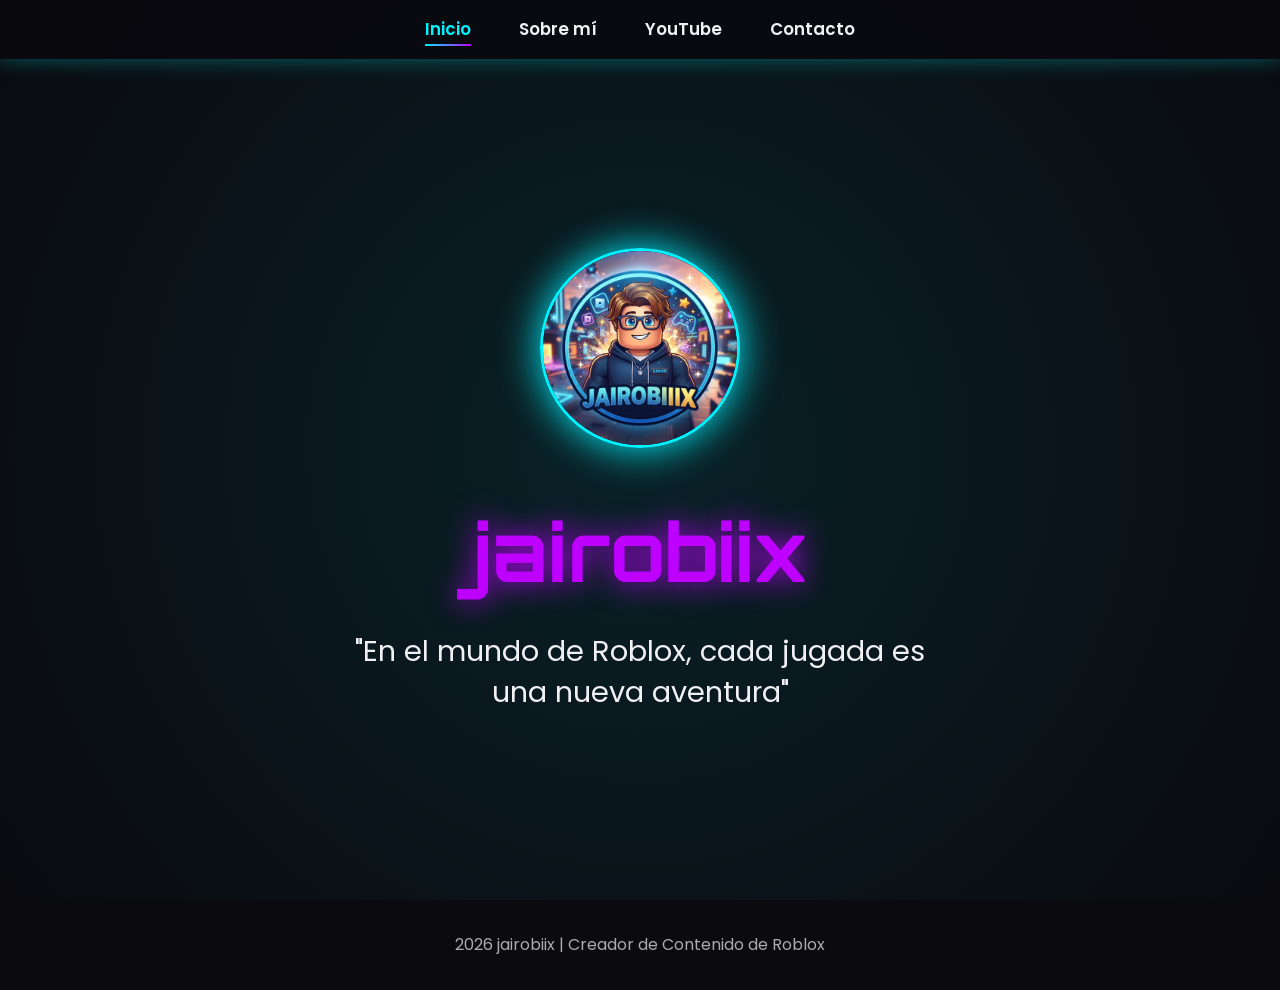
<file: index.html>
<!DOCTYPE html>
<html lang="es">
<head>
  <meta charset="UTF-8" />
  <meta name="viewport" content="width=device-width, initial-scale=1.0" />
  <title>jairobiix | Inicio - Creador de Roblox</title>
  <link rel="stylesheet" href="styles.css" />
  <link rel="icon" type="image/png" href="favicon.jpeg" />
  <link href="https://fonts.googleapis.com/css2?family=Poppins:wght@400;600;800&family=Orbitron:wght@400;700&display=swap" rel="stylesheet" />
</head>
<body>
  <!-- Navegación -->
  <nav class="navbar">
    <ul class="nav-links">
      <li><a href="index.html" class="active">Inicio</a></li>
      <li><a href="sobremi.html">Sobre mí</a></li>
      <li><a href="youtube.html">YouTube</a></li>
      <li><a href="contacto.html">Contacto</a></li>
    </ul>
  </nav>

  <main class="page home">
    <div class="home-content">
      <img src="logo.jpeg" alt="Logo jairobiix" class="logo" />
      <h1 class="nick">jairobiix</h1>
      <p class="iconic-quote">"En el mundo de Roblox, cada jugada es una nueva aventura"</p>
    </div>
  </main>

  <footer>
    <p>2026 jairobiix | Creador de Contenido de Roblox</p>
  </footer>
</body>
</html>
</file>
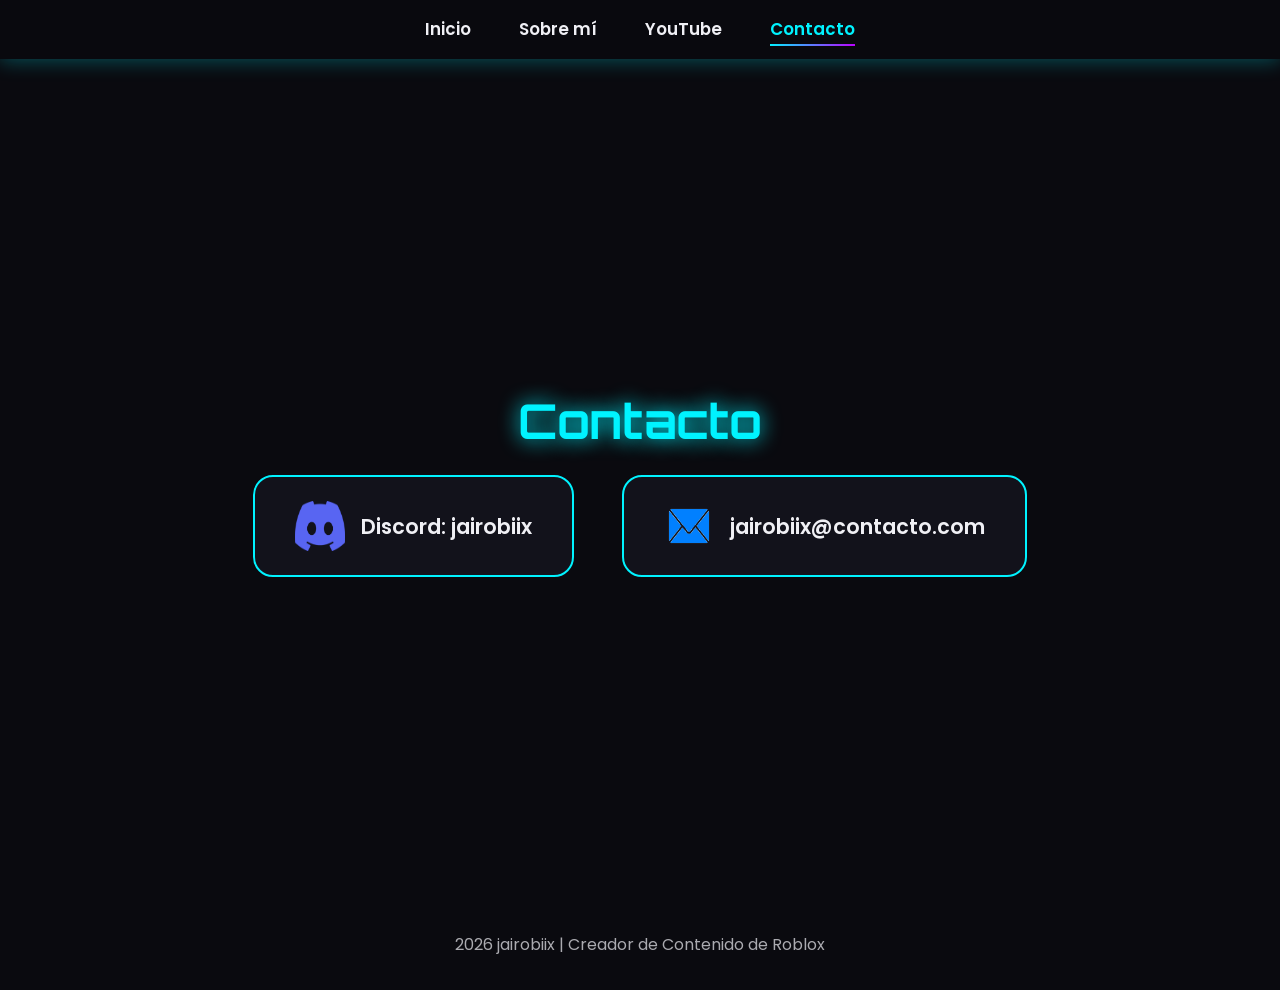
<file: contacto.html>
<!DOCTYPE html>
<html lang="es">
<head>
  <meta charset="UTF-8" />
  <meta name="viewport" content="width=device-width, initial-scale=1.0" />
  <title>jairobiix | Contacto - Creador de Roblox</title>
  <link rel="stylesheet" href="styles.css" />
  <link rel="icon" type="image/png" href="favicon.jpeg" />
  <link href="https://fonts.googleapis.com/css2?family=Poppins:wght@400;600;800&family=Orbitron:wght@400;700&display=swap" rel="stylesheet" />
</head>
<body>
  <!-- Navegación -->
  <nav class="navbar">
    <ul class="nav-links">
      <li><a href="index.html">Inicio</a></li>
      <li><a href="sobremi.html">Sobre mí</a></li>
      <li><a href="youtube.html">YouTube</a></li>
      <li><a href="contacto.html" class="active">Contacto</a></li>
    </ul>
  </nav>

  <!-- Página: Contacto -->
  <main class="page contact">
    <h2>Contacto</h2>
    <div class="contact-content">
      <a href="@jairobiix" class="contact-link discord">
        <img src="discord.png" alt="Discord" class="icon" />
        <span>Discord: jairobiix</span>
      </a>
      <a href="mailto:j81298647@gmail.com" class="contact-link email">
        <img src="email.png" alt="Email" class="icon" />
        <span>jairobiix@contacto.com</span>
      </a>
    </div>
  </main>

  <footer>
    <p>2026 jairobiix | Creador de Contenido de Roblox</p>
  </footer>
</body>
</html>
</file>
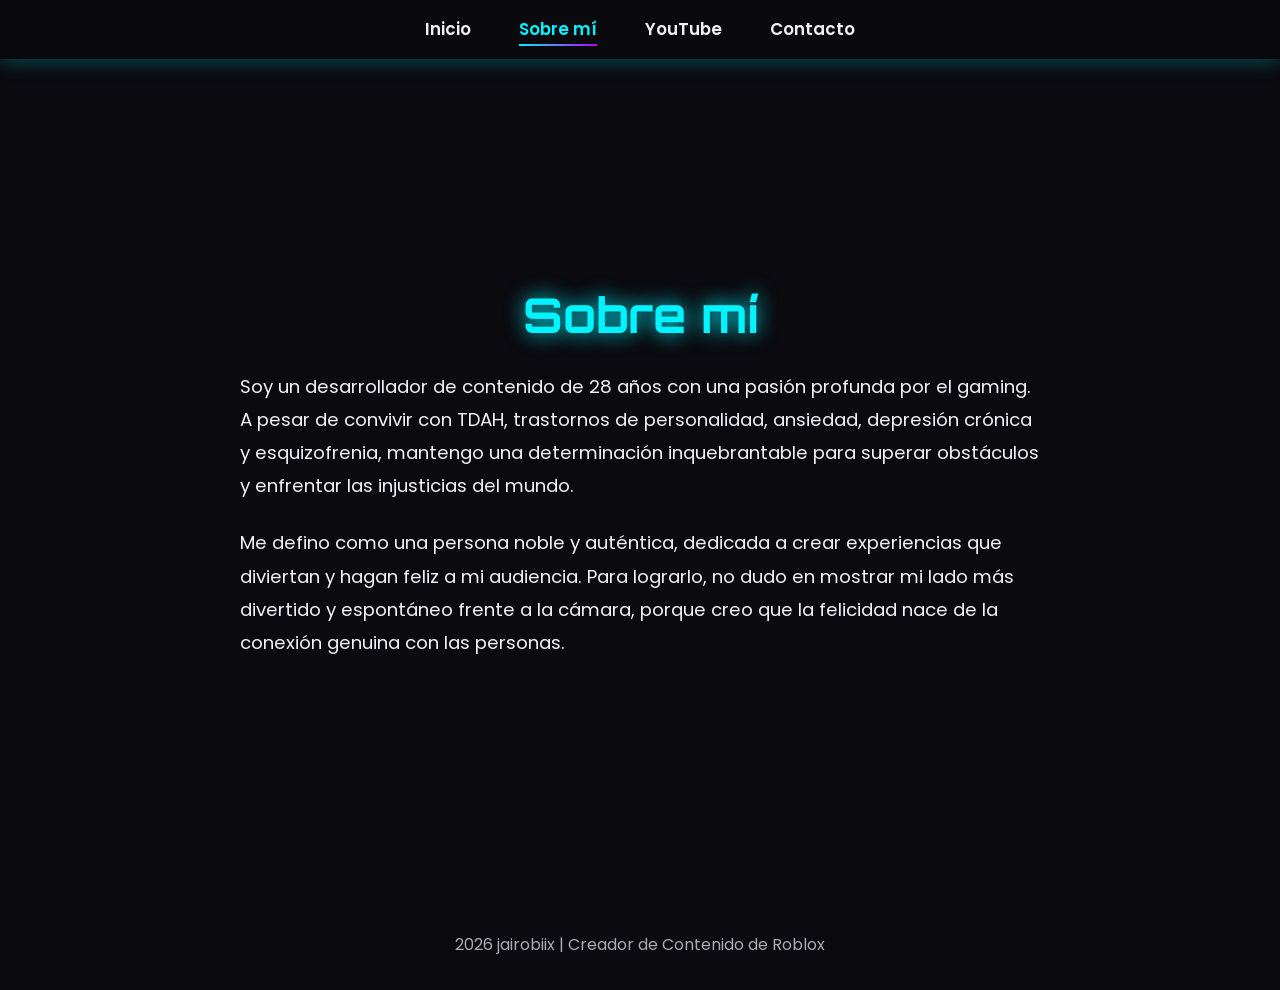
<file: sobremi.html>
<!DOCTYPE html>
<html lang="es">
<head>
  <meta charset="UTF-8" />
  <meta name="viewport" content="width=device-width, initial-scale=1.0" />
  <title>jairobiix | Sobre mí - Creador de Roblox</title>
  <link rel="stylesheet" href="styles.css" />
  <link rel="icon" type="image/png" href="favicon.jpeg" />
  <link href="https://fonts.googleapis.com/css2?family=Poppins:wght@400;600;800&family=Orbitron:wght@400;700&display=swap" rel="stylesheet" />
</head>
<body>
  <!-- Navegación -->
  <nav class="navbar">
    <ul class="nav-links">
      <li><a href="index.html">Inicio</a></li>
      <li><a href="sobremi.html" class="active">Sobre mí</a></li>
      <li><a href="youtube.html">YouTube</a></li>
      <li><a href="contacto.html">Contacto</a></li>
    </ul>
  </nav>

  <!-- Página: Sobre mí -->
  <main class="page about">
    <h2>Sobre mí</h2>
    <div class="about-content">
      <p>
        Soy un desarrollador de contenido de 28 años con una pasión profunda por el gaming.
        A pesar de convivir con TDAH, trastornos de personalidad, ansiedad, depresión crónica y esquizofrenia,
        mantengo una determinación inquebrantable para superar obstáculos y enfrentar las injusticias del mundo.
      </p>
      <p>
        Me defino como una persona noble y auténtica, dedicada a crear experiencias que diviertan y hagan feliz a mi audiencia.
        Para lograrlo, no dudo en mostrar mi lado más divertido y espontáneo frente a la cámara, porque creo que la felicidad
        nace de la conexión genuina con las personas.
      </p>
    </div>
  </main>

  <footer>
    <p>2026 jairobiix | Creador de Contenido de Roblox</p>
  </footer>
</body>
</html>
</file>
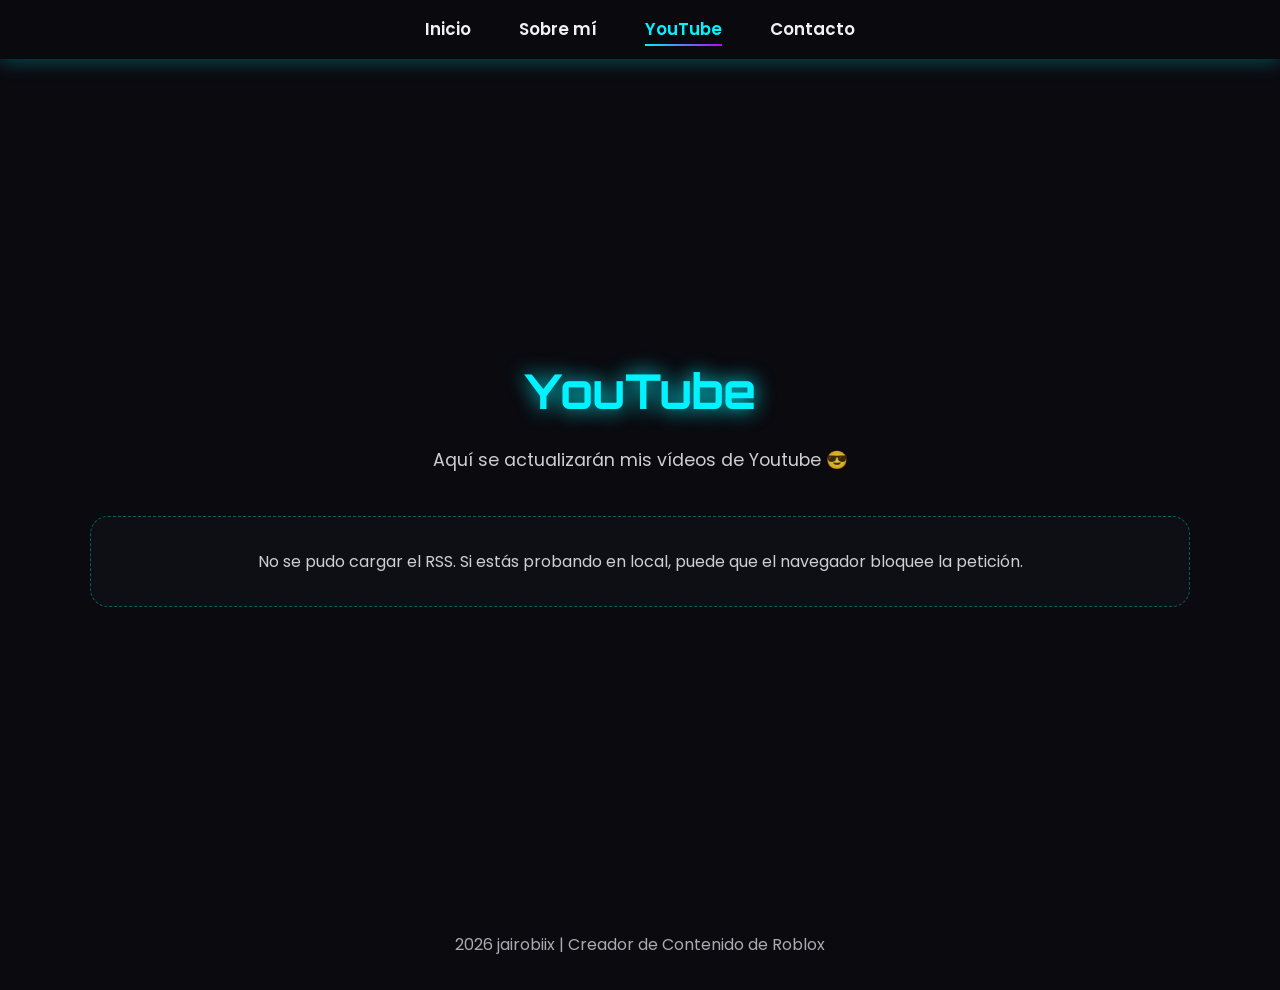
<file: youtube.html>
<!DOCTYPE html>
<html lang="es">
<head>
  <meta charset="UTF-8" />
  <meta name="viewport" content="width=device-width, initial-scale=1.0" />
  <meta name="referrer" content="strict-origin-when-cross-origin" />
  <title>jairobiix | YouTube</title>
  <link rel="stylesheet" href="styles.css" />
  <link rel="icon" type="image/png" href="favicon.jpeg" />
  <link rel="preconnect" href="https://www.youtube-nocookie.com" />
  <link rel="preconnect" href="https://i.ytimg.com" />
  <link rel="preconnect" href="https://www.youtube.com" />
  <link href="https://fonts.googleapis.com/css2?family=Poppins:wght@400;600;800&family=Orbitron:wght@400;700&display=swap" rel="stylesheet" />
</head>
<body>
  <nav class="navbar">
    <ul class="nav-links">
      <li><a href="index.html">Inicio</a></li>
      <li><a href="sobre-mi.html">Sobre mí</a></li>
      <li><a href="youtube.html" class="active">YouTube</a></li>
      <li><a href="contacto.html">Contacto</a></li>
    </ul>
  </nav>

  <main class="page youtube">
    <div class="youtube-header">
      <h2>YouTube</h2>
      <p>Aquí se actualizarán mis vídeos de Youtube 😎</p>
    </div>

    <section id="youtube-feed" class="video-feed">
      <div class="loading">Cargando últimos vídeos...</div>
    </section>
  </main>

  <footer>
    <p>2026 jairobiix | Creador de Contenido de Roblox</p>
  </footer>
  <script>
    const RSS_URL = 'https://www.youtube.com/feeds/videos.xml?channel_id=UUSfMEzJX9i4-3Xl6KFv3DAA';
    const feed = document.getElementById('youtube-feed');

    function setMessage(text) {
      feed.innerHTML = `<div class="empty-state">${text}</div>`;
    }

    async function loadFeed() {
      try {
        const res = await fetch(RSS_URL);
        if (!res.ok) throw new Error('RSS no accesible');
        const xmlText = await res.text();
        const parser = new DOMParser();
        const xml = parser.parseFromString(xmlText, 'application/xml');
        const entries = [...xml.querySelectorAll('entry')].slice(0, 3);

        if (!entries.length) {
          setMessage('Todavía no hay vídeos publicados.');
          return;
        }

        feed.innerHTML = entries.map(entry => {
          const title = entry.querySelector('title')?.textContent || 'Nuevo vídeo';
          const link = entry.querySelector('link')?.getAttribute('href') || '#';
          const idMatch = link.match(/v=([^&]+)/);
          const vid = idMatch ? idMatch[1] : '';
          const thumb = vid ? `https://i.ytimg.com/vi/${vid}/hqdefault.jpg` : '';
          const author = entry.querySelector('author > name')?.textContent || 'jairobiix';

          return `
            <article class="video-card">
              <a href="${link}" target="_blank" rel="noopener noreferrer">
                <img class="video-thumb" src="${thumb}" alt="${title}">
                <div class="video-body">
                  <h3>${title}</h3>
                  <p>${author}</p>
                </div>
              </a>
            </article>
          `;
        }).join('');
      } catch (e) {
        setMessage('No se pudo cargar el RSS. Si estás probando en local, puede que el navegador bloquee la petición.');
      }
    }

    loadFeed();
  </script>
</body>
</html>
</file>
<file: styles.css>
* {
  margin: 0;
  padding: 0;
  box-sizing: border-box;
}

:root {
  --neon-blue: #00f3ff;
  --neon-purple: #bd00ff;
  --dark-bg: #0a0a0f;
  --text-light: #f0f0f5;
  --gradient: linear-gradient(135deg, var(--neon-blue), var(--neon-purple));
}

body {
  font-family: 'Poppins', sans-serif;
  background: var(--dark-bg);
  color: var(--text-light);
  line-height: 1.6;
  min-height: 100vh;
}

.navbar {
  position: fixed;
  top: 0;
  width: 100%;
  background: rgba(10, 10, 15, 0.95);
  padding: 1rem 2rem;
  z-index: 1000;
  box-shadow: 0 2px 20px rgba(0, 243, 255, 0.3);
}

.nav-links {
  display: flex;
  justify-content: center;
  list-style: none;
  gap: 3rem;
  flex-wrap: wrap;
}

.nav-links a {
  color: var(--text-light);
  text-decoration: none;
  font-weight: 600;
  font-size: 1.05rem;
  transition: color 0.3s;
  position: relative;
}

.nav-links a:hover,
.nav-links a.active {
  color: var(--neon-blue);
}

.nav-links a::after {
  content: '';
  position: absolute;
  bottom: -5px;
  left: 0;
  width: 0;
  height: 2px;
  background: var(--gradient);
  transition: width 0.3s;
}

.nav-links a:hover::after,
.nav-links a.active::after {
  width: 100%;
}

.page {
  min-height: 100vh;
  padding: 120px 2rem 60px;
  display: flex;
  flex-direction: column;
  align-items: center;
  justify-content: center;
  max-width: 1200px;
  margin: 0 auto;
  width: 100%;
}

.page h2 {
  font-family: 'Orbitron', sans-serif;
  font-size: 3rem;
  margin-bottom: 1rem;
  color: var(--neon-blue);
  text-shadow: 0 0 20px var(--neon-blue);
}

.home {
  background: radial-gradient(circle at center, rgba(0, 243, 255, 0.1), transparent);
  width: 100%;
  max-width: 100%;
}

.home-content {
  text-align: center;
}

.logo {
  width: 200px;
  height: 200px;
  object-fit: cover;
  border-radius: 50%;
  border: 3px solid var(--neon-blue);
  box-shadow: 0 0 40px var(--neon-blue);
  margin-bottom: 2rem;
}

.nick {
  font-family: 'Orbitron', sans-serif;
  font-size: 5rem;
  color: var(--neon-purple);
  text-shadow: 0 0 30px var(--neon-purple);
  margin-bottom: 1rem;
}

.iconic-quote {
  font-size: 1.8rem;
  color: var(--text-light);
  max-width: 600px;
  line-height: 1.4;
  margin: 0 auto;
}

.about-content {
  max-width: 800px;
  font-size: 1.15rem;
  line-height: 1.8;
}

.about-content p {
  margin-bottom: 1.5rem;
}

.youtube-header {
  text-align: center;
  max-width: 900px;
  margin: 0 auto 2.5rem;
}

.youtube-header p {
  margin-top: 1rem;
  font-size: 1.1rem;
  line-height: 1.7;
  color: rgba(240, 240, 245, 0.85);
}

.video-feed {
  width: 100%;
  max-width: 1100px;
}

.video-feed.three-videos {
  display: grid;
  grid-template-columns: repeat(3, 1fr);
  gap: 1.5rem;
}

.video-card {
  background: rgba(20, 20, 30, 0.8);
  border-radius: 15px;
  overflow: hidden;
  border: 1px solid rgba(0, 243, 255, 0.3);
  transition: transform 0.3s, box-shadow 0.3s;
}

.video-card:hover {
  transform: translateY(-8px);
  box-shadow: 0 10px 40px rgba(0, 243, 255, 0.25);
}

.video-card a {
  color: inherit;
  text-decoration: none;
  display: block;
}

.video-thumb {
  width: 100%;
  aspect-ratio: 16 / 9;
  object-fit: cover;
  display: block;
  background: #111;
}

.video-body {
  padding: 1rem;
}

.video-body h3 {
  font-size: 1.02rem;
  line-height: 1.35;
  margin-bottom: 0.45rem;
  color: #f3f7ff;
}

.video-body p {
  font-size: 0.92rem;
  color: rgba(240, 240, 245, 0.72);
}

.youtube-embed {
  width: 100%;
  aspect-ratio: 16 / 9;
  border: 0;
  border-radius: 18px;
  background: #111;
  box-shadow: 0 10px 40px rgba(0, 243, 255, 0.18);
}

.empty-state,
.loading {
  grid-column: 1 / -1;
  text-align: center;
  padding: 2rem;
  border-radius: 18px;
  background: rgba(20, 20, 30, 0.45);
  color: rgba(240, 240, 245, 0.85);
}

.empty-state {
  border: 1px dashed rgba(0, 243, 255, 0.35);
}

.contact-content {
  display: flex;
  gap: 3rem;
  flex-wrap: wrap;
  justify-content: center;
}

.contact-link {
  display: flex;
  align-items: center;
  gap: 1rem;
  padding: 1.5rem 2.5rem;
  background: rgba(20, 20, 30, 0.8);
  border-radius: 20px;
  color: var(--text-light);
  text-decoration: none;
  font-size: 1.3rem;
  font-weight: 600;
  border: 2px solid var(--neon-blue);
  transition: all 0.3s;
}

.contact-link:hover {
  background: var(--gradient);
  transform: scale(1.05);
  box-shadow: 0 10px 40px rgba(0, 243, 255, 0.5);
}

.icon {
  width: 50px;
  height: 50px;
}

footer {
  background: rgba(10, 10, 15, 0.95);
  padding: 2rem;
  text-align: center;
  font-size: 1rem;
  color: rgba(240, 240, 245, 0.7);
  width: 100%;
}

@media (max-width: 900px) {
  .video-feed.three-videos {
    grid-template-columns: 1fr;
  }
}

@media (max-width: 768px) {
  .nav-links {
    gap: 1.2rem;
  }

  .nav-links a {
    font-size: 0.95rem;
  }

  .page {
    padding: 100px 1rem 40px;
  }

  .page h2 {
    font-size: 2rem;
  }

  .nick {
    font-size: 3.5rem;
  }

  .iconic-quote {
    font-size: 1.35rem;
  }

  .contact-content {
    gap: 1.5rem;
  }

  .contact-link {
    padding: 1.2rem 1.8rem;
    font-size: 1.1rem;
  }
}
</file>
